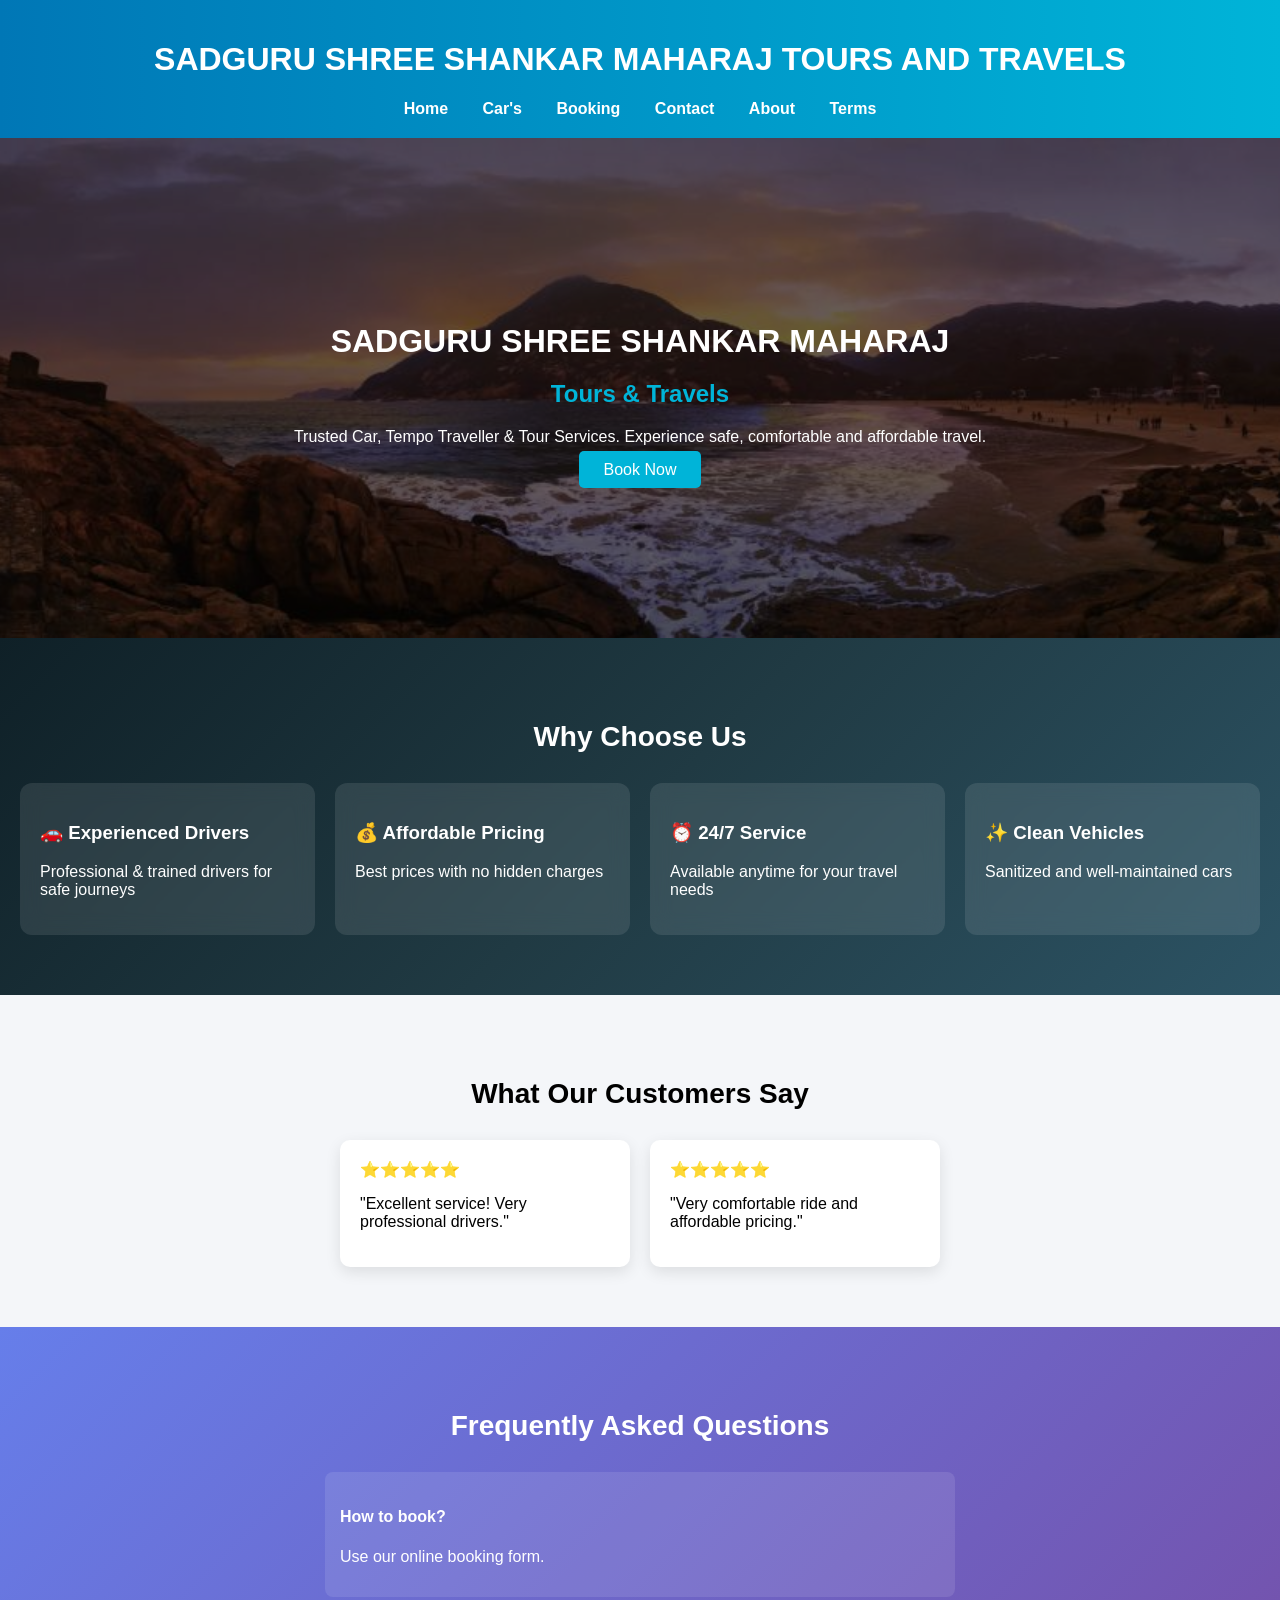
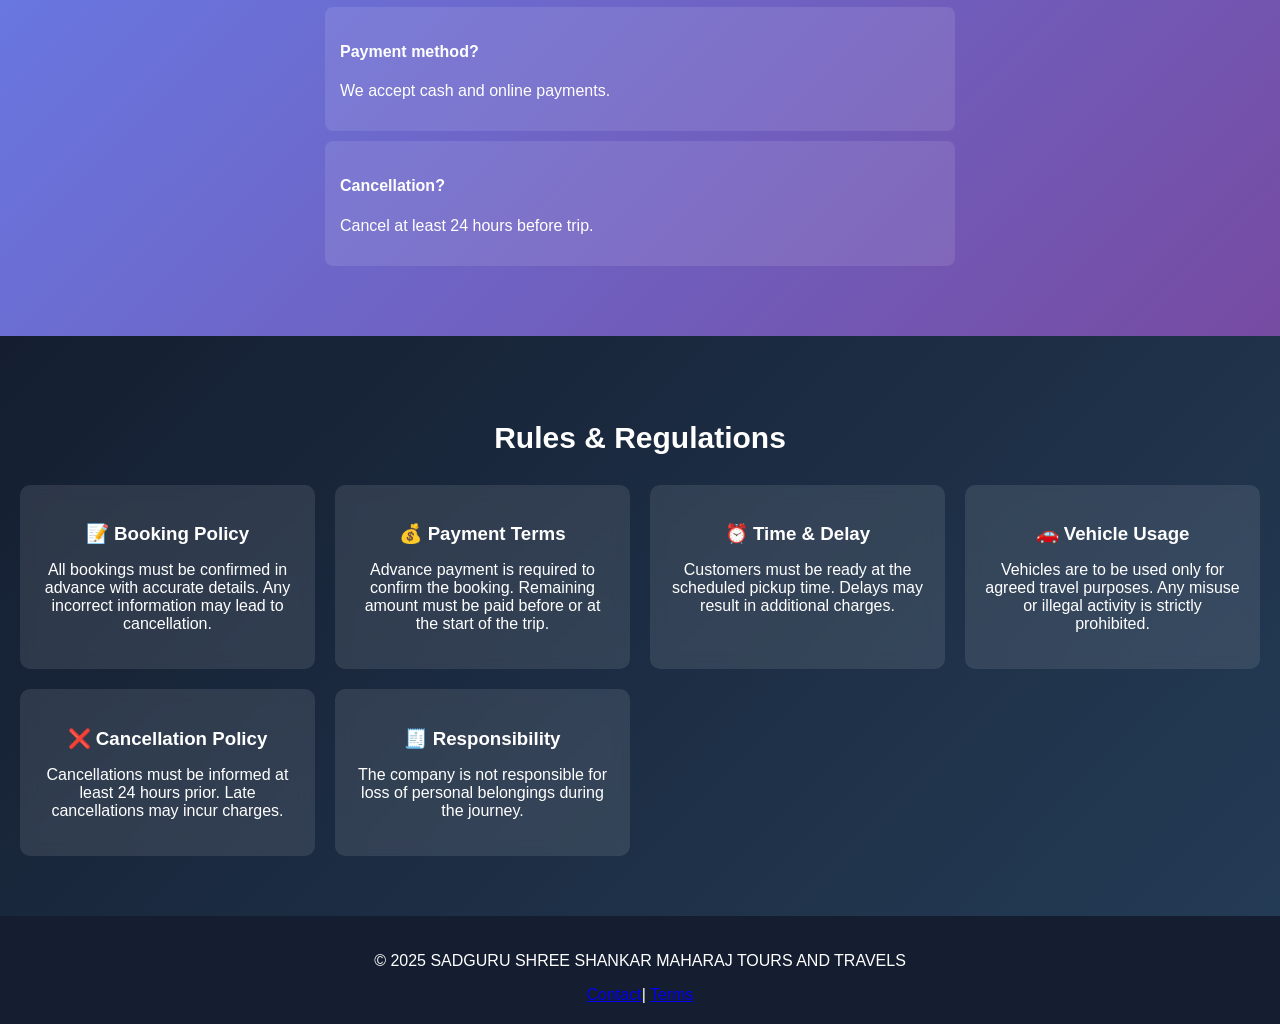
<file: travel/index.html>
<!DOCTYPE html>
<html>
<head>
	<meta charset="UTF-8">
    <title>SADGURU SHREE SHANKAR MAHARAJ TOURS AND TRAVELS</title>
    <link rel="stylesheet" href="style.css">
</head>
<body>

<header>
    <h1>SADGURU SHREE SHANKAR MAHARAJ TOURS AND TRAVELS</h1>
    <nav>
        <a href="index.html">Home</a>
        <a href="packages.html">Car's</a>
        <a href="booking.html">Booking</a>
        <a href="contact.html">Contact</a>
	<a href="about.html">About</a>
	<a href="terms.html">Terms</a>
    </nav>
</header>

<section class="hero">
    <div class="hero-content">
        <h1>SADGURU SHREE SHANKAR MAHARAJ</h1>
        <h2>Tours & Travels</h2>
        <p>
            Trusted Car, Tempo Traveller & Tour Services. 
            Experience safe, comfortable and affordable travel.
        </p>

        <a href="booking.html" class="btn">Book Now</a>
    </div>
</section>

<section class="premium-section">

    <h2 class="section-title">Why Choose Us</h2>

    <div class="features">

        <div class="feature-card">
            <h3>🚗 Experienced Drivers</h3>
            <p>Professional & trained drivers for safe journeys</p>
        </div>

        <div class="feature-card">
            <h3>💰 Affordable Pricing</h3>
            <p>Best prices with no hidden charges</p>
        </div>

        <div class="feature-card">
            <h3>⏰ 24/7 Service</h3>
            <p>Available anytime for your travel needs</p>
        </div>

        <div class="feature-card">
            <h3>✨ Clean Vehicles</h3>
            <p>Sanitized and well-maintained cars</p>
        </div>

    </div>

</section>


<!-- TESTIMONIALS -->
<section class="testimonials-modern">

    <h2 class="section-title">What Our Customers Say</h2>

    <div class="reviews">

        <div class="review-card">
            ⭐⭐⭐⭐⭐
            <p>"Excellent service! Very professional drivers."</p>
        </div>

        <div class="review-card">
            ⭐⭐⭐⭐⭐
            <p>"Very comfortable ride and affordable pricing."</p>
        </div>

    </div>

</section>


<!-- FAQ -->
<section class="faq-modern">

    <h2 class="section-title">Frequently Asked Questions</h2>

    <div class="faq-box">
        <h4>How to book?</h4>
        <p>Use our online booking form.</p>
    </div>

    <div class="faq-box">
        <h4>Payment method?</h4>
        <p>We accept cash and online payments.</p>
    </div>

    <div class="faq-box">
        <h4>Cancellation?</h4>
        <p>Cancel at least 24 hours before trip.</p>
    </div>

</section>
<section class="rules-section">

    <h2>Rules & Regulations</h2>

    <div class="rules-container">

        <div class="rule">
            <h3>📝 Booking Policy</h3>
            <p>All bookings must be confirmed in advance with accurate details. Any incorrect information may lead to cancellation.</p>
        </div>

        <div class="rule">
            <h3>💰 Payment Terms</h3>
            <p>Advance payment is required to confirm the booking. Remaining amount must be paid before or at the start of the trip.</p>
        </div>

        <div class="rule">
            <h3>⏰ Time & Delay</h3>
            <p>Customers must be ready at the scheduled pickup time. Delays may result in additional charges.</p>
        </div>

        <div class="rule">
            <h3>🚗 Vehicle Usage</h3>
            <p>Vehicles are to be used only for agreed travel purposes. Any misuse or illegal activity is strictly prohibited.</p>
        </div>

        <div class="rule">
            <h3>❌ Cancellation Policy</h3>
            <p>Cancellations must be informed at least 24 hours prior. Late cancellations may incur charges.</p>
        </div>

        <div class="rule">
            <h3>🧾 Responsibility</h3>
            <p>The company is not responsible for loss of personal belongings during the journey.</p>
        </div>

    </div>

</section>


<footer>
    <p>© 2025 SADGURU SHREE SHANKAR MAHARAJ TOURS AND TRAVELS</p>

    <a href="contact.html">Contact</a>|
    <a href="terms.html">Terms</a>
</footer>

</body>
</html>
</file>
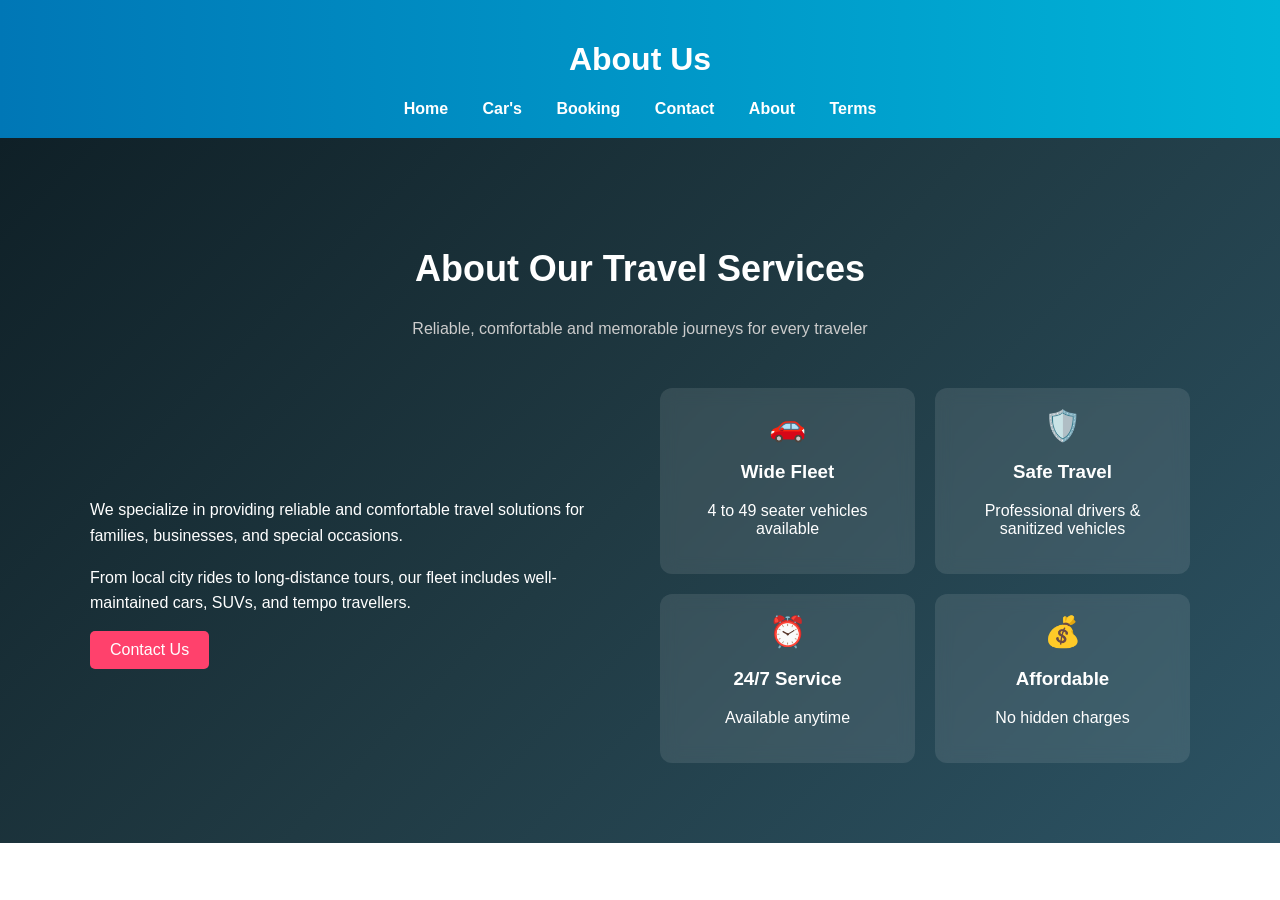
<file: travel/about.html>
<!DOCTYPE html>
<html>
<head>
    <meta charset="UTF-8">
    <title>About</title>
    <link rel="stylesheet" href="style.css">
</head>
<body>

<header>
    <h1>About Us</h1>
    <nav>
        <a href="index.html">Home</a>
        <a href="packages.html">Car's</a>
        <a href="booking.html">Booking</a>
        <a href="contact.html">Contact</a>
	<a href="about.html">About</a>
	<a href="terms.html">Terms</a>
    </nav>
</header>
<section class="about-modern">

    <div class="about-header">
        <h1>About Our Travel Services</h1>
        <p>Reliable, comfortable and memorable journeys for every traveler</p>
    </div>

    <div class="about-container">

        <!-- LEFT CONTENT -->
        <div class="about-left">
            <p>
                We specialize in providing reliable and comfortable travel solutions
                for families, businesses, and special occasions.
            </p>

            <p>
                From local city rides to long-distance tours, our fleet includes
                well-maintained cars, SUVs, and tempo travellers.
            </p>

            <a href="contact.html" class="about-btn">Contact Us</a>
        </div>

        <!-- RIGHT CARDS -->
        <div class="about-right">

            <div class="card">
                <span>🚗</span>
                <h3>Wide Fleet</h3>
                <p>4 to 49 seater vehicles available</p>
            </div>

            <div class="card">
                <span>🛡️</span>
                <h3>Safe Travel</h3>
                <p>Professional drivers & sanitized vehicles</p>
            </div>

            <div class="card">
                <span>⏰</span>
                <h3>24/7 Service</h3>
                <p>Available anytime</p>
            </div>

            <div class="card">
                <span>💰</span>
                <h3>Affordable</h3>
                <p>No hidden charges</p>
            </div>

        </div>

    </div>

</section>
</body>
</html>
</file>
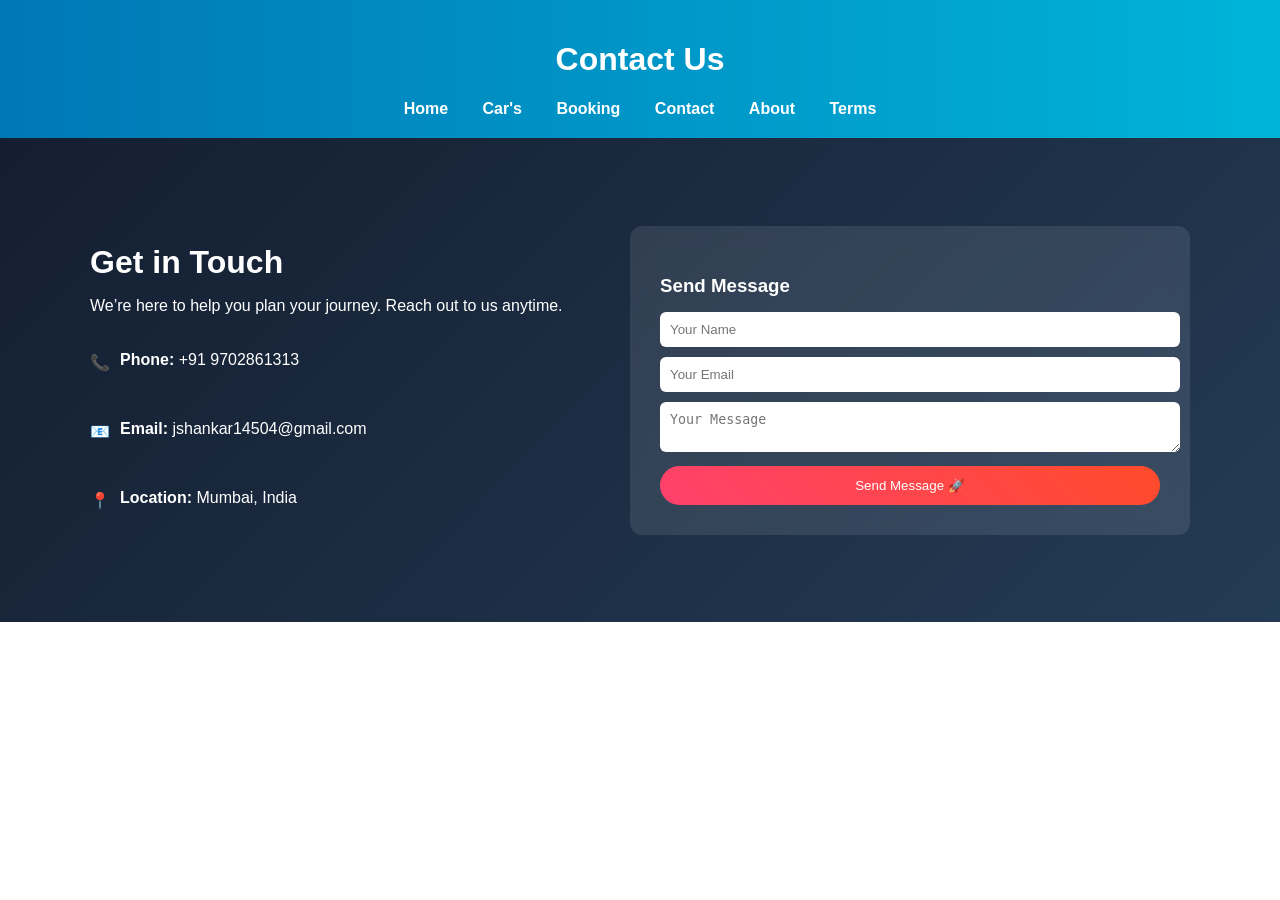
<file: travel/contact.html>
<!DOCTYPE html>
<html>
<head>
	<meta charset="UTF-8">
    <title>Contact</title>
    <link rel="stylesheet" href="style.css">
</head>
<body>

<header>
    <h1>Contact Us</h1>
    <nav>
        <a href="index.html">Home</a>
        <a href="packages.html">Car's</a>
        <a href="booking.html">Booking</a>
        <a href="contact.html">Contact</a>
	<a href="about.html">About</a>
	<a href="terms.html">Terms</a>
    </nav>
</header>

<section class="contact-modern">

    <div class="contact-container">

        <!-- LEFT INFO -->
        <div class="contact-info">
            <h2>Get in Touch</h2>
            <p>We’re here to help you plan your journey. Reach out to us anytime.</p>

            <div class="info-box">
                <span>📞</span>
                <p><strong>Phone:</strong> +91 9702861313</p>
            </div>

            <div class="info-box">
                <span>📧</span>
                <p><strong>Email:</strong> jshankar14504@gmail.com</p>
            </div>

            <div class="info-box">
                <span>📍</span>
                <p><strong>Location:</strong> Mumbai, India</p>
            </div>
        </div>

        <!-- RIGHT FORM -->
        <div class="contact-form">
            <h3>Send Message</h3>

            <form>
                <input type="text" placeholder="Your Name" required>
                <input type="email" placeholder="Your Email" required>
                <textarea placeholder="Your Message"></textarea>

                <button type="submit">Send Message 🚀</button>
            </form>
        </div>

    </div>

</section>
</body>
</html>
</file>
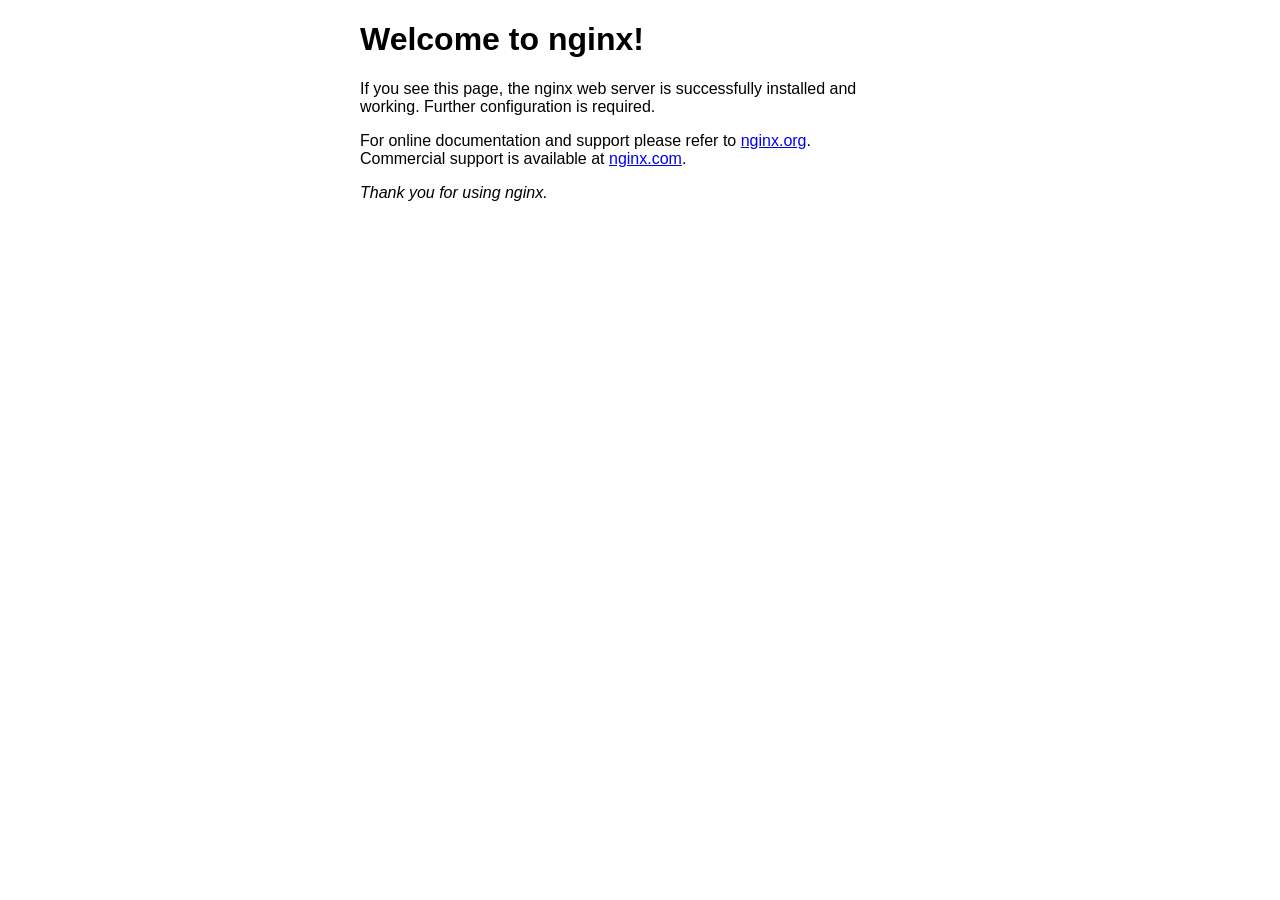
<file: travel/index.nginx-debian.html>
<!DOCTYPE html>
<html>
<head>
<title>Welcome to nginx!</title>
<style>
    body {
        width: 35em;
        margin: 0 auto;
        font-family: Tahoma, Verdana, Arial, sans-serif;
    }
</style>
</head>
<body>
<h1>Welcome to nginx!</h1>
<p>If you see this page, the nginx web server is successfully installed and
working. Further configuration is required.</p>

<p>For online documentation and support please refer to
<a href="http://nginx.org/">nginx.org</a>.<br/>
Commercial support is available at
<a href="http://nginx.com/">nginx.com</a>.</p>

<p><em>Thank you for using nginx.</em></p>
</body>
</html>
</file>
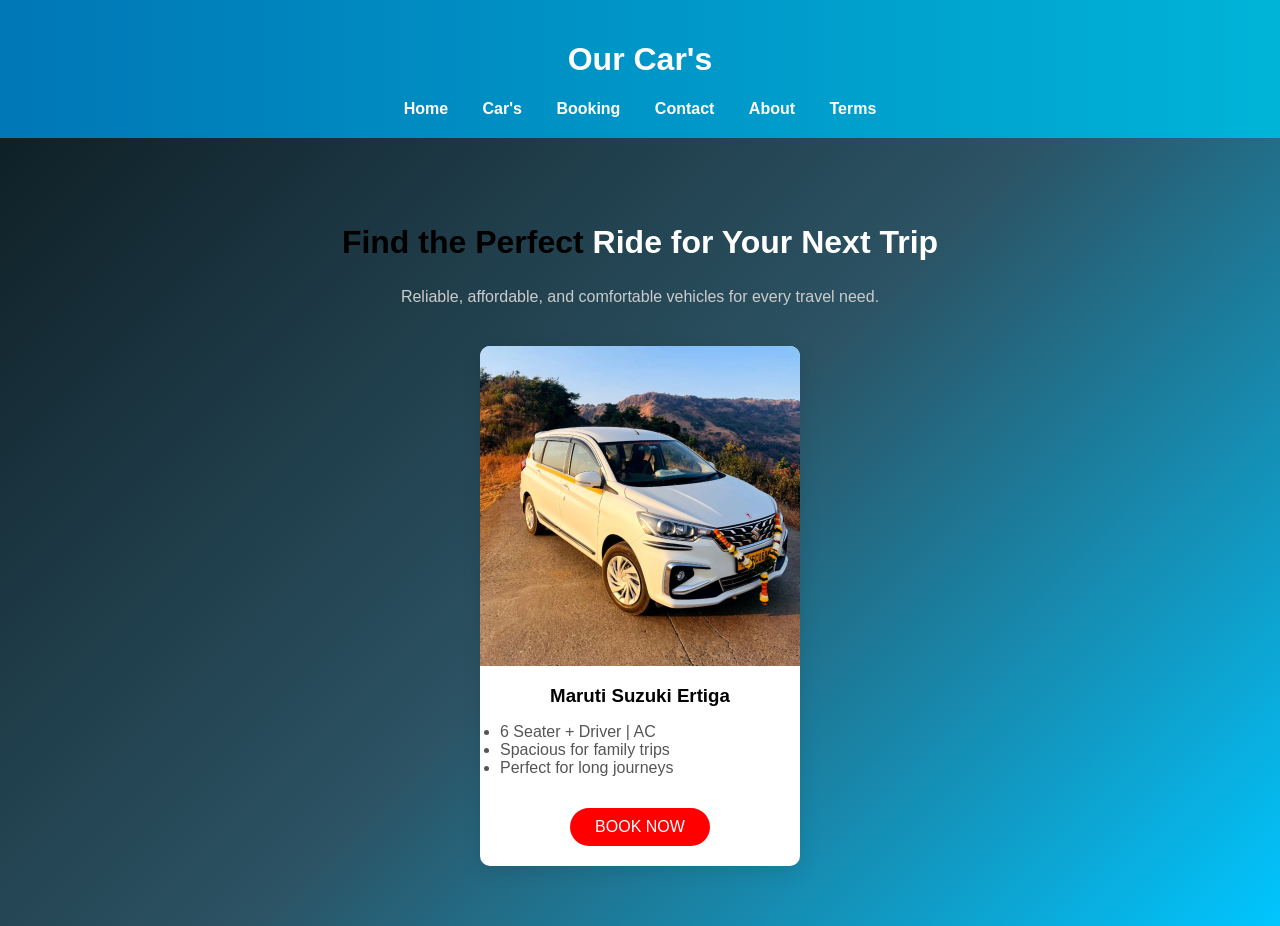
<file: travel/packages.html>
<!DOCTYPE html>
<html>
<head>
	<meta charset="UTF-8">
    <title>Packages</title>
    <link rel="stylesheet" href="style.css">
</head>
<body>

<header>
    <h1>Our Car's</h1>
    <nav>
        <a href="index.html">Home</a>
        <a href="packages.html">Car's</a>
        <a href="booking.html">Booking</a>
        <a href="contact.html">Contact</a>
	<a href="about.html">About</a>
	<a href="terms.html">Terms</a>
    </nav>
</header>

<section class="cars-section">

    <h1>Find the Perfect <span>Ride for Your Next Trip</span></h1>
    <p class="subtitle">
        Reliable, affordable, and comfortable vehicles for every travel need.
    </p>

    <div class="cars-container">

        <!-- CAR 1 -->
        <div class="car-card">
            <img src="images/car.jpeg" alt="Ertiga">

            <h3>Maruti Suzuki Ertiga</h3>

            <ul>
                <li>6 Seater + Driver | AC</li>
                <li>Spacious for family trips</li>
                <li>Perfect for long journeys</li>
            </ul>

            <a href="booking.html" class="car-btn">BOOK NOW</a>
        </div>

        </div>

    </div>

</section>
</body>
</html>
</file>
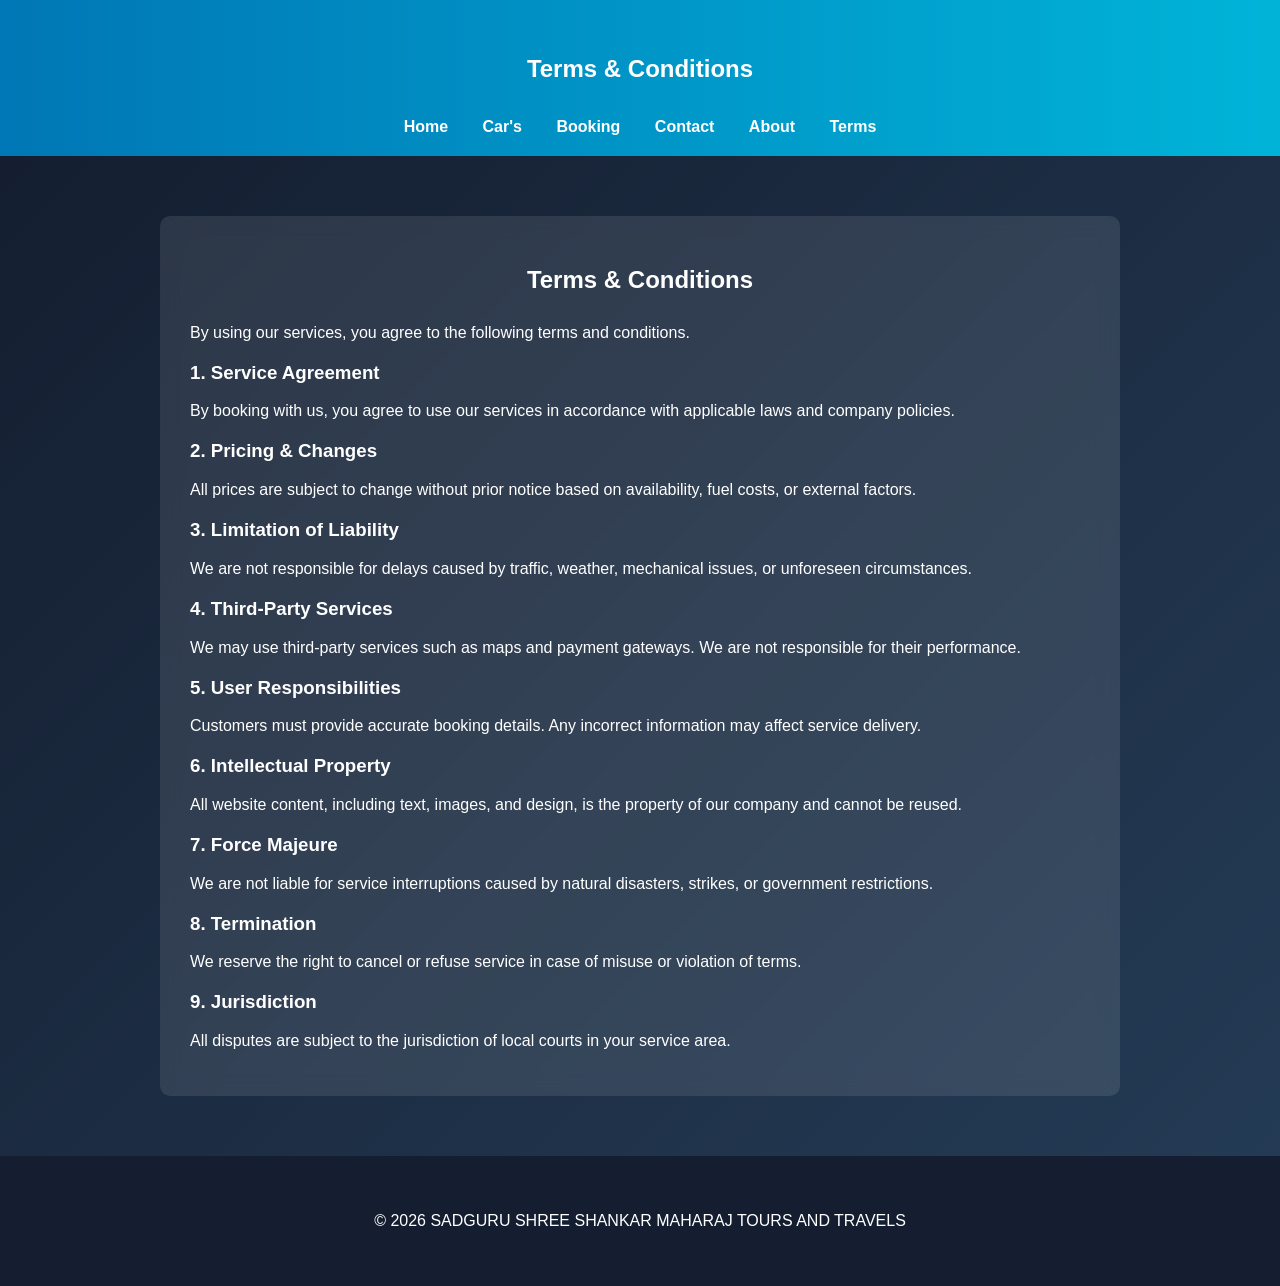
<file: travel/terms.html>
<!DOCTYPE html>
<html>
<head>
    <meta charset="UTF-8">
    <title>SADGURU SHREE SHANKAR MAHARAJ TOURS AND TRAVELS</title>
    <title>Terms & Conditions</title>
    <link rel="stylesheet" href="style.css">

    <style>
    .terms {
        padding: 60px 20px;
        background: linear-gradient(135deg, #141e30, #243b55);
        color: white;
    }

    .terms h1 {
        text-align: center;
        margin-bottom: 30px;
    }

    .terms-box {
        max-width: 900px;
        margin: auto;
        background: rgba(255,255,255,0.1);
        padding: 30px;
        border-radius: 10px;
        backdrop-filter: blur(10px);
    }

    .terms-box h3 {
        margin-top: 20px;
    }
    </style>
</head>

<body>

<header>
    <h2 style="text-align:center; padding:15px; background:135deg; color:white;">
        Terms & Conditions
    </h2>
    <nav>
        <a href="index.html">Home</a>
        <a href="packages.html">Car's</a>
        <a href="booking.html">Booking</a>
        <a href="contact.html">Contact</a>
        <a href="about.html">About</a>
        <a href="terms.html">Terms</a>
    </nav>

</header>

<section class="terms">

<div class="terms-box">

<h1>Terms & Conditions</h1>

<p>By using our services, you agree to the following terms and conditions.</p>

<h3>1. Service Agreement</h3>
<p>By booking with us, you agree to use our services in accordance with applicable laws and company policies.</p>

<h3>2. Pricing & Changes</h3>
<p>All prices are subject to change without prior notice based on availability, fuel costs, or external factors.</p>

<h3>3. Limitation of Liability</h3>
<p>We are not responsible for delays caused by traffic, weather, mechanical issues, or unforeseen circumstances.</p>

<h3>4. Third-Party Services</h3>
<p>We may use third-party services such as maps and payment gateways. We are not responsible for their performance.</p>

<h3>5. User Responsibilities</h3>
<p>Customers must provide accurate booking details. Any incorrect information may affect service delivery.</p>

<h3>6. Intellectual Property</h3>
<p>All website content, including text, images, and design, is the property of our company and cannot be reused.</p>

<h3>7. Force Majeure</h3>
<p>We are not liable for service interruptions caused by natural disasters, strikes, or government restrictions.</p>

<h3>8. Termination</h3>
<p>We reserve the right to cancel or refuse service in case of misuse or violation of terms.</p>

<h3>9. Jurisdiction</h3>
<p>All disputes are subject to the jurisdiction of local courts in your service area.</p>

</div>

</section>

<footer>
    <p style="text-align:center; padding:20px; background:#141e30; color:white;">
        © 2026 SADGURU SHREE SHANKAR MAHARAJ TOURS AND TRAVELS
    </p>
</footer>

</body>
</html>
</file>
<file: travel/style.css>
body {
    font-family: 'Segoe UI', sans-serif;
    margin: 0;
}

/* HEADER */
header {
    background: linear-gradient(to right, #0077b6, #00b4d8);
    color: white;
    padding: 20px;
    text-align: center;
}

nav a {
    color: white;
    margin: 15px;
    text-decoration: none;
    font-weight: bold;
}

nav a:hover {
    text-decoration: underline;
}

/* HERO */
.hero {
    background: url('images/travel.jpg') no-repeat center/cover;
    height: 500px;
    display: flex;
    justify-content: center;
    align-items: center;
    position: relative;
}

/* Dark overlay */
.hero::before {
    content: "";
    position: absolute;
    width: 100%;
    height: 100%;
    background: rgba(0, 0, 0, 0.6);
}

/* Content */
.hero-content {
    position: relative;
    text-align: center;
    color: white;
    max-width: 700px;
}

.hero-content h1 {
    font-size: 32px;
    margin-bottom: 10px;
}

.hero-content h2 {
    font-size: 24px;
    color: #00b4d8;
}

.hero-content p {
    margin: 15px 0;
    font-size: 16px;
}

.hero-content {
    animation: fadeUp 1s ease;
}

@keyframes fadeUp {
    from {
        opacity: 0;
        transform: translateY(30px);
    }
    to {
        opacity: 1;
        transform: translateY(0);
    }
}
/* Button */
.btn {
    background: #00b4d8;
    color: white;
    padding: 10px 25px;
    text-decoration: none;
    border-radius: 5px;
}

.btn:hover {
    background: #0077b6;
}
/* COMMON */
.section-title {
    text-align: center;
    margin-bottom: 30px;
    font-size: 28px;
}

/* PREMIUM SECTION */
.premium-section {
    padding: 60px 20px;
    background: linear-gradient(135deg, #0f2027, #203a43, #2c5364);
    color: white;
}

/* FEATURE GRID */
.features {
    display: grid;
    grid-template-columns: repeat(auto-fit, minmax(220px, 1fr));
    gap: 20px;
}

/* CARD */
.feature-card {
    background: rgba(255,255,255,0.1);
    padding: 20px;
    border-radius: 12px;
    backdrop-filter: blur(10px);
    transition: 0.3s;
}

.feature-card:hover {
    transform: translateY(-10px);
    background: rgba(255,255,255,0.2);
}

/* TESTIMONIALS */
.testimonials-modern {
    padding: 60px 20px;
    background: #f4f6f9;
}

.reviews {
    display: flex;
    justify-content: center;
    gap: 20px;
    flex-wrap: wrap;
}

.review-card {
    background: white;
    padding: 20px;
    border-radius: 10px;
    width: 250px;
    box-shadow: 0 5px 15px rgba(0,0,0,0.1);
}

/* FAQ */
.faq-modern {
    padding: 60px 20px;
    background: linear-gradient(135deg, #667eea, #764ba2);
    color: white;
}

.faq-box {
    background: rgba(255,255,255,0.1);
    padding: 15px;
    margin: 10px auto;
    border-radius: 8px;
    max-width: 600px;
}
/* ABOUT */
.about-modern {
    padding: 80px 20px;
    background: linear-gradient(135deg, #0f2027, #203a43, #2c5364);
    color: white;
}

/* HEADER */
.about-header {
    text-align: center;
    margin-bottom: 50px;
}

.about-header h1 {
    font-size: 36px;
}

.about-header p {
    color: #ccc;
}

/* LAYOUT */
.about-container {
    display: flex;
    max-width: 1100px;
    margin: auto;
    gap: 40px;
    align-items: center;
}

/* LEFT */
.about-left {
    flex: 1;
}

.about-left p {
    margin-bottom: 15px;
    line-height: 1.6;
}

/* BUTTON */
.about-btn {
    display: inline-block;
    padding: 10px 20px;
    background: #ff416c;
    border-radius: 5px;
    color: white;
    text-decoration: none;
}

/* RIGHT GRID */
.about-right {
    flex: 1;
    display: grid;
    grid-template-columns: repeat(2, 1fr);
    gap: 20px;
}

/* CARD */
.card {
    background: rgba(255,255,255,0.1);
    padding: 20px;
    border-radius: 12px;
    text-align: center;
    backdrop-filter: blur(8px);
    transition: 0.3s;
}

.card span {
    font-size: 30px;
}

.card:hover {
    transform: translateY(-8px);
    background: rgba(255,255,255,0.2);
}

/* PACKAGES */
.cars-section {
    padding: 60px 20px;
    text-align: center;
    background: linear-gradient(135deg, #0f2027, #2c5364, #00c6ff);
}

/* TITLE */
.cars-section h1 {
    font-size: 32px;
}

.cars-section h1 span {
    color: white;
}

.subtitle {
    color: #ccc;
    margin-bottom: 40px;
}

/* CONTAINER */
.cars-container {
    display: flex;
    justify-content: center;
    gap: 30px;
    flex-wrap: wrap;
}

/* CARD */
.car-card {
    width: 320px;
    background: white;
    border-radius: 10px;
    box-shadow: 0 5px 20px rgba(0,0,0,0.1);
    padding-bottom: 20px;
    transition: 0.3s;
}

.car-card img {
    width: 100%;
    border-radius: 10px 10px 0 0;
}

.car-card h3 {
    margin: 15px 0;
}

.car-card ul {
    text-align: left;
    padding: 0 20px;
    color: #555;
}

/* BUTTON */
.car-btn {
    display: inline-block;
    margin-top: 15px;
    padding: 10px 25px;
    background: red;
    color: white;
    border-radius: 30px;
    text-decoration: none;
}

.car-btn:hover {
    background: darkred;
    transform: scale(1.05);
}

/* HOVER EFFECT */
.car-card:hover {
    transform: translateY(-10px);
}

/* CONTACT */
.contact-modern {
    padding: 80px 20px;
    background: linear-gradient(135deg, #141e30, #243b55);
    color: white;
}

/* CONTAINER */
.contact-container {
    max-width: 1100px;
    margin: auto;
    display: flex;
    gap: 40px;
    align-items: center;
}

/* LEFT */
.contact-info {
    flex: 1;
}

.contact-info h2 {
    font-size: 32px;
    margin-bottom: 15px;
}

.contact-info p {
    margin-bottom: 20px;
}

/* INFO BOX */
.info-box {
    display: flex;
    gap: 10px;
    margin-bottom: 15px;
    align-items: center;
}

/* RIGHT FORM */
.contact-form {
    flex: 1;
    background: rgba(255,255,255,0.1);
    padding: 30px;
    border-radius: 12px;
    backdrop-filter: blur(10px);
}

.contact-form h3 {
    margin-bottom: 15px;
}

/* INPUTS */
.contact-form input,
.contact-form textarea {
    width: 100%;
    margin-bottom: 10px;
    padding: 10px;
    border: none;
    border-radius: 6px;
}

/* BUTTON */
.contact-form button {
    width: 100%;
    padding: 12px;
    background: linear-gradient(45deg, #ff416c, #ff4b2b);
    border: none;
    border-radius: 30px;
    color: white;
    cursor: pointer;
}

.contact-form button:hover {
    transform: scale(1.05);
}

/* BOOKING */
/* BACKGROUND */
.booking-wrapper {
    display: flex;
    justify-content: center;   /* horizontal center */
    align-items: center;       /* vertical center */
    min-height: calc(100vh - 120px); /* adjust based on header height */

    background: linear-gradient(135deg, #0f2027, #2c5364, #00c6ff);
}

/* CARD */
.booking-card {
    background: white;
    padding: 30px;
    border-radius: 15px;
    width: 450px;
    box-shadow: 0 10px 30px rgba(0,0,0,0.2);
    text-align: center;
}

/* TEXT */
.booking-card h2 {
    margin-bottom: 10px;
}

.booking-card p {
    color: gray;
    margin-bottom: 20px;
}

/* FORM */
.booking-form .row {
    display: flex;
    gap: 10px;
    margin-bottom: 15px;
}

.booking-form input,
.booking-form select {
    flex: 1;
    padding: 10px;
    border-radius: 8px;
    border: 1px solid #ccc;
}

/* BUTTON */
.book-btn {
    width: 200px;
    padding: 12px;
    background: linear-gradient(45deg, #ff416c, #ff4b2b);
    border: none;
    border-radius: 30px;
    color: white;
    font-size: 16px;
    cursor: pointer;
    margin-top: 20px auto;
}

.book-btn:hover {
    transform: scale(1.05);
}
.main-container {
    display: flex;
    height: calc(100vh - 60px); /* full screen minus header */;
}

/* LEFT SIDE */
.booking-wrapper {
    width: 40%;
    display: flex;
    justify-content: center;
    align-items: center;
    background: #1e3c72;
}

/* Booking card */
.booking-card {
    width: 90%;
    background: #fff;
    padding: 20px;
    border-radius: 12px;
}

/* RIGHT SIDE MAP */
#map {
    width: 60%;
    height: 100%;
}

.rules-section {
    padding: 60px 20px;
    background: linear-gradient(135deg, #141e30, #243b55);
    color: white;
    text-align: center;
}

.rules-section h2 {
    margin-bottom: 30px;
    font-size: 30px;
}

.rules-container {
    display: grid;
    grid-template-columns: repeat(auto-fit, minmax(250px, 1fr));
    gap: 20px;
}

/* CARD */
.rule {
    background: rgba(255,255,255,0.1);
    padding: 20px;
    border-radius: 10px;
    backdrop-filter: blur(8px);
    transition: 0.3s;
}

.rule:hover {
    transform: translateY(-8px);
    background: rgba(255,255,255,0.2);
}

.rule h3 {
    margin-bottom: 10px;
}

.result-box {
    animation: fadeIn 0.5s ease;
}

@keyframes fadeIn {
    from {opacity:0; transform: translateY(10px);}
    to {opacity:1; transform: translateY(0);}
}
/* FOOTER */
footer {
    background: #141e30;
    color: white;
    text-align: center;
    padding: 20px;
}
</file>
